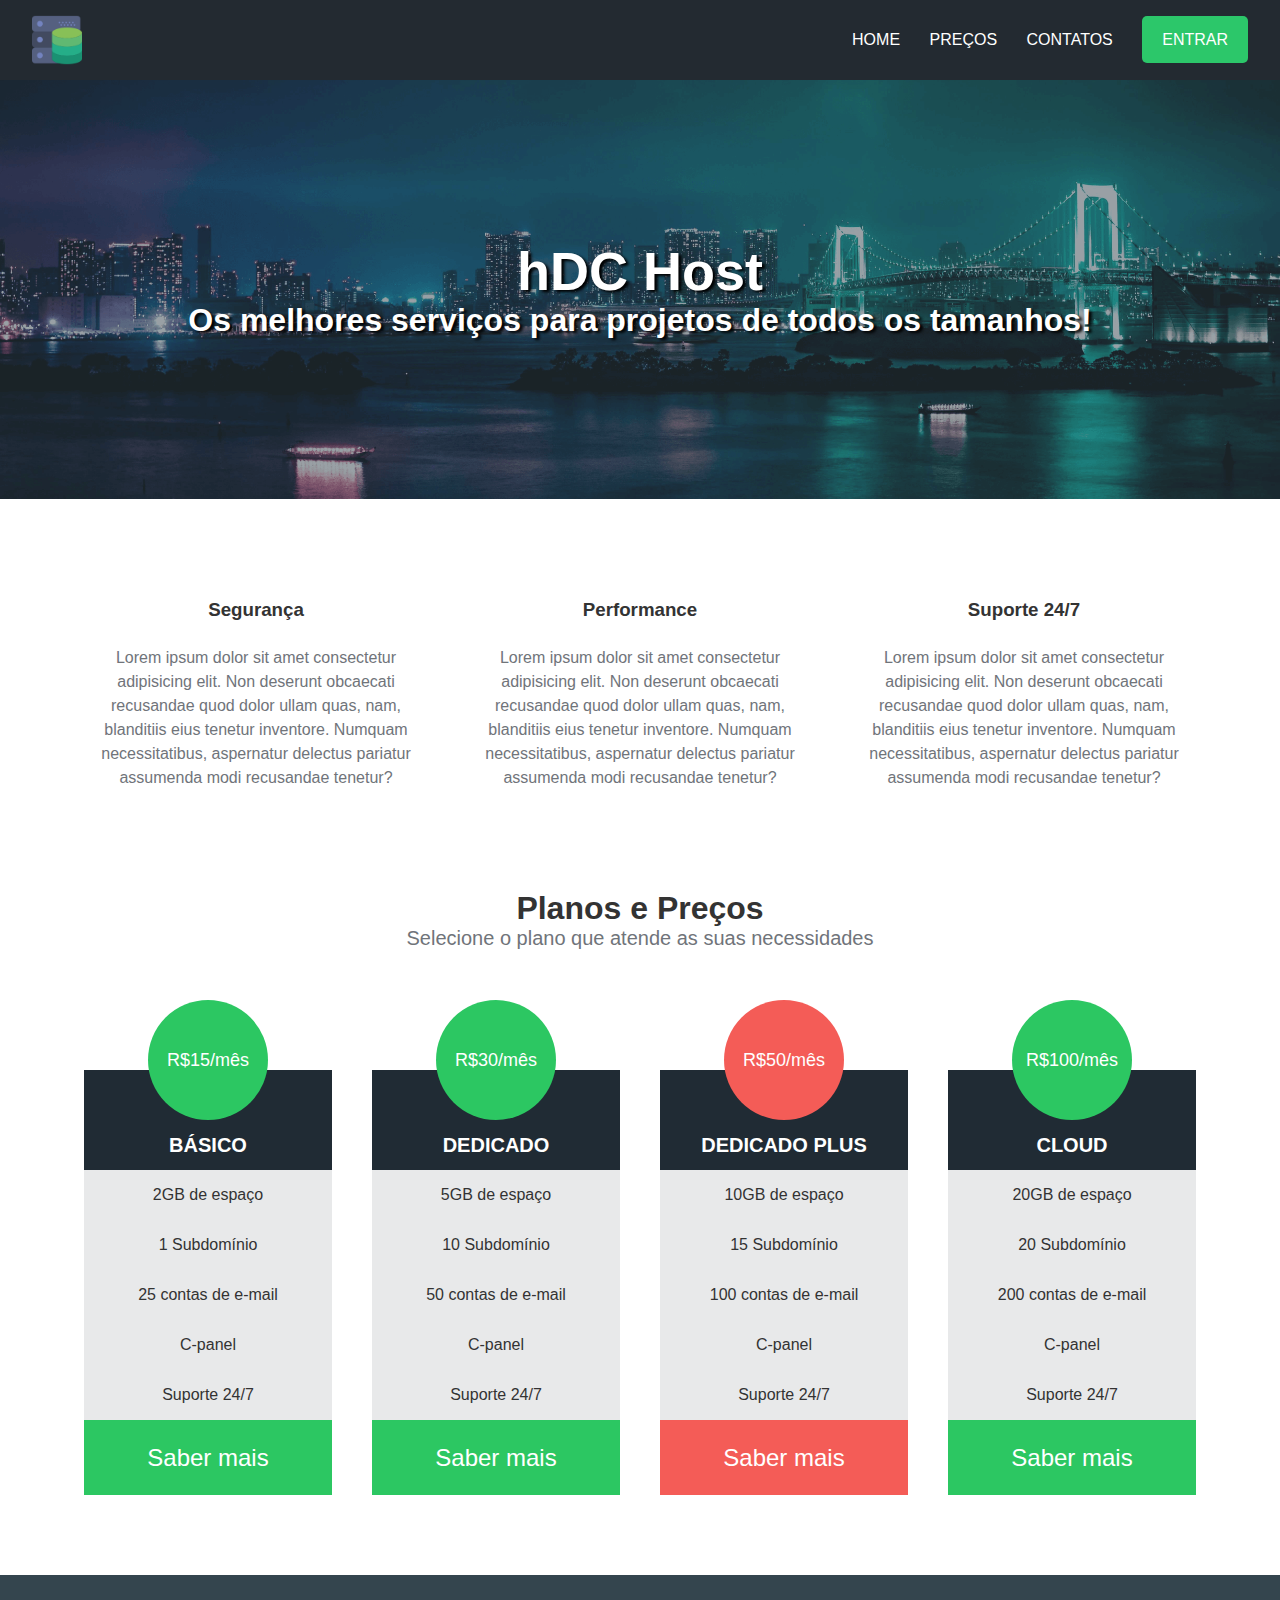
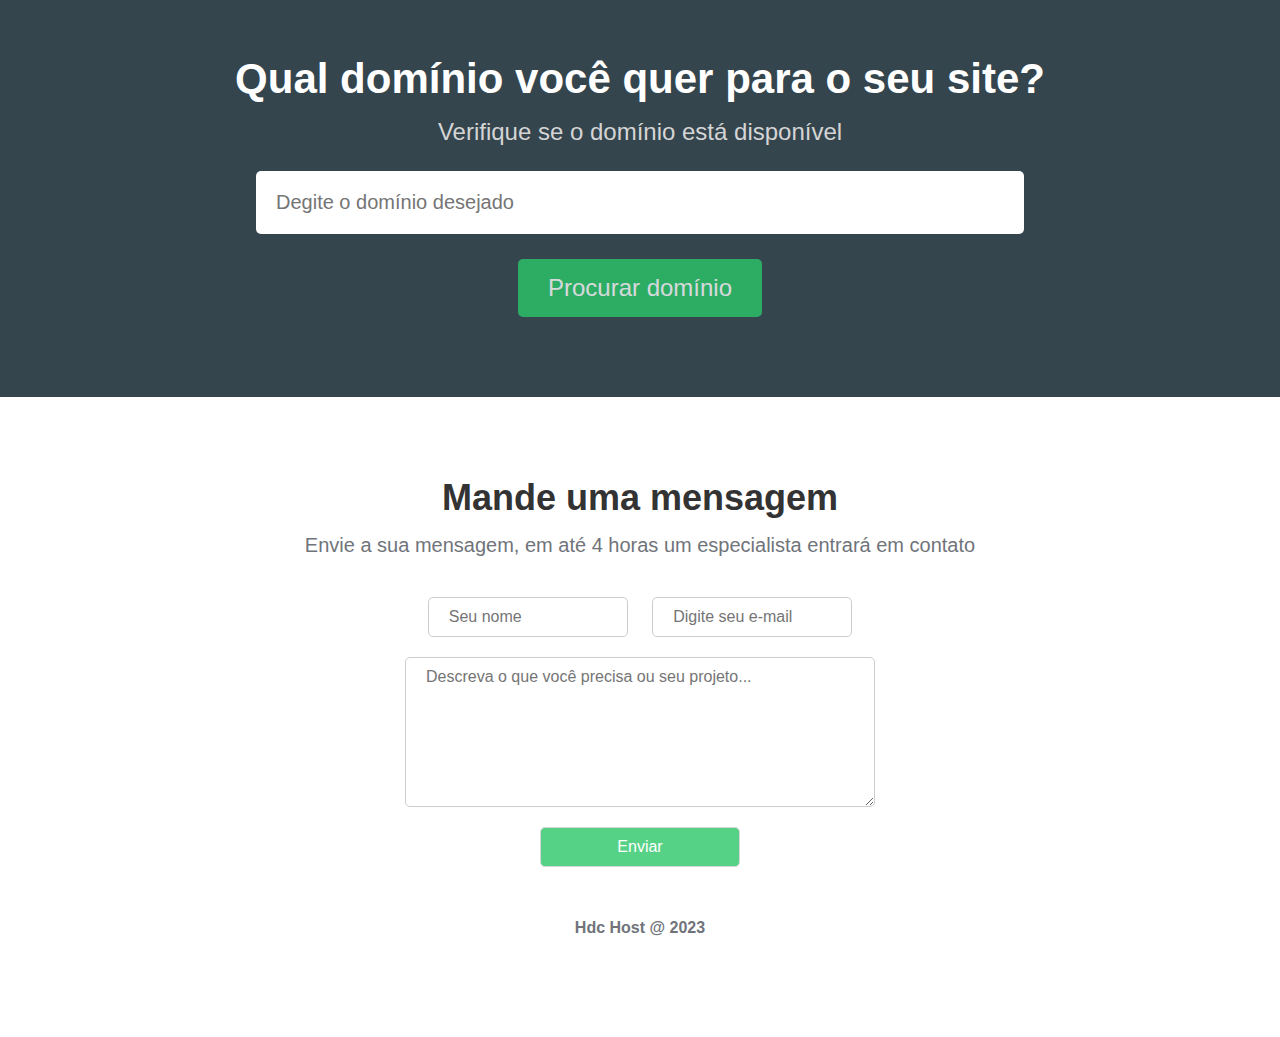
<file: index.html>
<!DOCTYPE html>
<html lang="pt-br">
<head>
    <meta charset="UTF-8">
    <meta name="viewport" content="width=device-width, initial-scale=1.0">
    <title>hDC Host</title>
    <!-- Ícones -->
    <link rel="stylesheet" href="https://cdnjs.cloudflare.com/ajax/libs/font-awesome/6.5.1/css/all.min.css" integrity="sha512-DTOQO9RWCH3ppGqcWaEA1BIZOC6xxalwEsw9c2QQeAIftl+Vegovlnee1c9QX4TctnWMn13TZye+giMm8e2LwA==" crossorigin="anonymous" referrerpolicy="no-referrer" />
    <!-- Estilos -->
    <link rel="stylesheet" href="css/style.css">
</head>
<body>
    <div class="container">
        <div class="navbar-container">
            <nav>
                <a href="#">
                    <img src="img/hdchostlogo.png" alt="hdc Host" class="logo">
                </a>
                <ul class="navbar-items">
                    <li>
                        <a href="#">Home</a>
                    </li>
                    <li>
                        <a href="#">Preços</a>
                    </li>
                    <li>
                        <a href="#">Contatos</a>
                    </li>
                    <li>
                        <a href="form.html" class="default-btn">Entrar</a>
                    </li>
                </ul>
            </nav>
        </div>
        <main>
            <div class="main-banner">
                <h1>hDC Host</h1>
                <p>Os melhores serviços para projetos de todos os tamanhos!</p>
            </div>
            <section class="services-container">
                <ul>
                    <li>
                        <i class="fas fa-shield-alt"></i>
                        <h3>Segurança</h3>
                        <p>
                            Lorem ipsum dolor sit amet consectetur adipisicing elit. Non deserunt obcaecati recusandae quod dolor ullam quas, nam, blanditiis eius tenetur inventore. Numquam necessitatibus, aspernatur delectus pariatur assumenda modi recusandae tenetur?
                        </p>
                    </li>
                    <li>
                        <i class="fas fa-rocket"></i>
                        <h3>Performance</h3>
                        <p>
                            Lorem ipsum dolor sit amet consectetur adipisicing elit. Non deserunt obcaecati recusandae quod dolor ullam quas, nam, blanditiis eius tenetur inventore. Numquam necessitatibus, aspernatur delectus pariatur assumenda modi recusandae tenetur?
                        </p>
                    </li>
                    <li>
                        <i class="fas fa-comments"></i>
                        <h3>Suporte 24/7</h3>
                        <p>
                            Lorem ipsum dolor sit amet consectetur adipisicing elit. Non deserunt obcaecati recusandae quod dolor ullam quas, nam, blanditiis eius tenetur inventore. Numquam necessitatibus, aspernatur delectus pariatur assumenda modi recusandae tenetur?
                        </p>
                    </li>
                </ul>
            </section>
            <section class="pricing-container">
                <h2>Planos e Preços</h2>
                <p>Selecione o plano que atende as suas necessidades</p>
                <div class="plans-container">
                    <div class="plan">
                        <ul>
                            <li class="price">R$15/mês</li>
                            <li class="plan-name">Básico</li>
                            <li>2GB de espaço</li>
                            <li>1 Subdomínio</li>
                            <li>25 contas de e-mail</li>
                            <li>C-panel</li>
                            <li>Suporte 24/7</li>
                            <li class="plan-btn">Saber mais</li>
                        </ul>
                    </div>
                    <div class="plan">
                        <ul>
                            <li class="price">R$30/mês</li>
                            <li class="plan-name">Dedicado</li>
                            <li>5GB de espaço</li>
                            <li>10 Subdomínio</li>
                            <li>50 contas de e-mail</li>
                            <li>C-panel</li>
                            <li>Suporte 24/7</li>
                            <li class="plan-btn">Saber mais</li>
                        </ul>
                    </div>
                    <div class="plan">
                        <ul>
                            <li class="price recomend">R$50/mês</li>
                            <li class="plan-name">Dedicado Plus</li>
                            <li>10GB de espaço</li>
                            <li>15 Subdomínio</li>
                            <li>100 contas de e-mail</li>
                            <li>C-panel</li>
                            <li>Suporte 24/7</li>
                            <li class="plan-btn recomend">Saber mais</li>
                        </ul>
                    </div>
                    <div class="plan">
                        <ul>
                            <li class="price">R$100/mês</li>
                            <li class="plan-name">Cloud</li>
                            <li>20GB de espaço</li>
                            <li>20 Subdomínio</li>
                            <li>200 contas de e-mail</li>
                            <li>C-panel</li>
                            <li>Suporte 24/7</li>
                            <li class="plan-btn">Saber mais</li>
                        </ul>
                    </div>
                </div>
            </section>
            <section class="searchdomain-container">
                <h2>Qual domínio você quer para o seu site?</h2>
                <p>Verifique se o domínio está disponível</p>
                <form>
                    <input type="text" name="domain" id="domain" placeholder="Degite o domínio desejado">
                    <input type="submit" value="Procurar domínio">
                </form>
            </section>
            <section class="contact-container">
                <h2>Mande uma mensagem</h2>
                <p>Envie a sua mensagem, em até 4 horas um especialista entrará em contato</p>
                <form>
                    <input type="text" name="name" id="name" placeholder="Seu nome">
                    <input type="email" name="email" id="email" placeholder="Digite seu e-mail">
                    <textarea name="message" id="message" placeholder="Descreva o que você precisa ou seu projeto..."></textarea>
                    <input type="submit" value="Enviar">
                </form>
            </section>
        </main>
        <footer>
           <p>Hdc Host @ 2023</p> 
        </footer>
    </div>
</body>
</html>
</file>
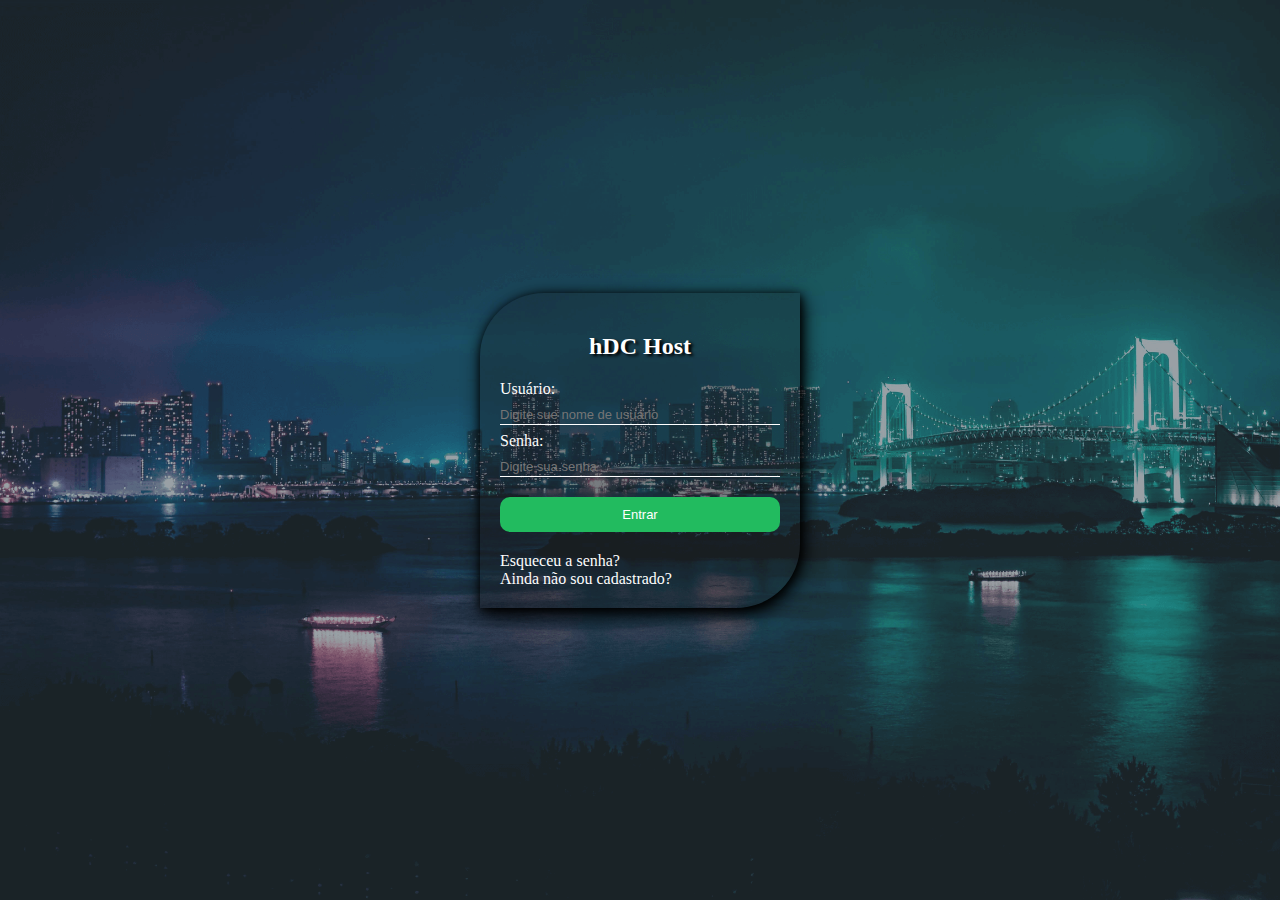
<file: form.html>
<!DOCTYPE html>
<html lang="pt-br">
<head>
    <meta charset="UTF-8">
    <meta name="viewport" content="width=device-width, initial-scale=1.0">
    <title>hDC Host</title>
    <link rel="stylesheet" href="css/form.css">
</head>
<body>
    <div class="form-container">
        <h2>hDC Host</h2>
        <form class="formulario">
            <div class="input-field">
                <label for="user">Usuário:</label>
                <input type="text" name="user" id="user" placeholder="Digite sue nome de usuário" required>
            </div>

            <div class="input-field">
                <label for="senha">Senha:</label>
                <input type="password" name="senha" id="senha" placeholder="Digite sua senha" required>
            </div>

            <div class="center">
                <button>Entrar</button>
            </div> 

        

            <div class="links">
                <a href=""><p>Esqueceu a senha?</p></a>
                <a href="">Ainda não sou cadastrado?</a>
            </div>
        </form>
    </div>
</body>
</html>
</file>
<file: css/style.css>
/* Geral */
* {
    margin: 0;
    padding: 0;
    font-family: Helvetica;
    box-sizing: border-box;
}

h1, h2, h3 {
    color: #333;
}

p {
    color: #70747a;
}

/* Navbar */
.navbar-container {
    width: 100%;
    height: 80px;
    background-color: #232a31;
    padding: 0 2rem;
}

nav {
    position: relative;
}

.logo {
    width: 50px;
    margin-top: 15px;
}

.navbar-items {
    position: absolute;
    right: 0;
    height: 80px;
    line-height: 80px;
    margin: 0;
    display: inline-block;
}

.navbar-items li {
    display: inline-block;
    text-transform: uppercase;
    margin-left: 25px;
}

.navbar-items a {
    color: #fff;
    text-decoration: none;
    transition: 0.5s;
    cursor: pointer;
}

.navbar-items a:hover {
    color: #ccc;
}

.default-btn {
    padding: 15px 20px;
    background-color: #2cc76a;
    border-radius: 5px;
}

.navbar-items .default-btn:hover {
    background-color: #22bb5f;
    color: #fff;
}

/* main banner */
.main-banner {
    background-image: url(../img/mainbanner.png);
    background-size: cover;
    background-position: center;
    padding: 10rem 0;
}

.main-banner h1,
.main-banner p {
    color: #fff;
    text-align: center;
    font-weight: bold;
    text-shadow: #000 3px 2px 3px;
}

.main-banner h1 {
    font-size: 54px;
}

.main-banner p {
    font-size: 32px;
}

/* services */
.services-container {
    padding: 5rem 0;
}

.services-container ul {
    display: flex;
    width: 90%;
    margin: 0 auto;
}

.services-container li {
    flex: 1 1 200px;
    list-style: none;
    text-align: center;
    padding: 20px;
}

.fas {
    font-size: 60px;
    margin-bottom: 15px;
}

.fa-shield-alt {
    color: #2cc76a;
}

.fa-rocket {
    color: #ef3f29;
}

.fa-comments {
    color: #ef8f29;
}

.services-container h3 {
    margin-bottom: 25px;
}

.services-container p {
    line-height: 24px;
}

/* Planos e Preços */
.pricing-container {
    padding-bottom: 5rem;
    text-align: center;
}

.pricing-container h2 {
    font-size: 32px;
}

.pricing-container p {
    font-size: 20px;
}

.plans-container {
    display: flex;
    justify-content: space-between;
    width: 90%;
    margin: 50px auto 0;
}

.plan {
    flex: 1;
    max-width: 275px;
    margin: 0 20px;
}

.plan ul {
    padding: 0;
}

.plan li {
    list-style: none;
    height: 50px;
    line-height: 50px;
    background-color: #e8e9ea;
    color: #333;
}

.plan .price {
    width: 120px;
    height: 120px;
    border-radius: 50%;
    background-color: #2cc762;
    color: #fff;
    text-align: center;
    line-height: 120px;
    margin: 0 auto -50px;
    font-size: 18px;
    position: relative;
}

.plan .plan-name {
    text-transform: uppercase;
    font-size: 20px;
    font-weight: bold;
    color: #fff;
    background-color: #202b34;
    padding: 50px 0;
}

.plan .plan-btn {
    background-color: #2cc762;
    color: #fff;
    font-size: 24px;
    height: 75px;
    line-height: 75px;
    cursor: pointer;
}

.plan .recomend {
    background-color: #f45c57;
}

/* search domain */
.searchdomain-container {
    background-color: #34454e;
    text-align: center;
    padding: 5rem 0;
}

.searchdomain-container h2 {
    color: #fff;
    font-size: 42px;
    margin-bottom: 15px;
}

.searchdomain-container p {
    color: #d5d5d5;
    font-size: 24px;
    margin-bottom: 25px;
}

.searchdomain-container input {
    display: block;
    border: none;
    border-radius: 5px;
    margin: 0 auto;
}

.searchdomain-container input[type="text"] {
    width: 60%;
    padding: 20px;
    font-size: 20px;
    margin-bottom: 25px;
}

.searchdomain-container input[type="submit"] {
    background-color: #2cc76a;
    padding: 15px 30px;
    color: #fff;
    font-size: 24px;
    cursor: pointer;
    opacity: 0.8;
}

.searchdomain-container input[type="submit"]:hover {
    opacity: 1;
}

/* contact form */
.contact-container {
    text-align: center;
    padding: 5rem 0 2rem 0;
}

.contact-container h2 {
    font-size: 36px;
    margin-bottom: 15px;
}

.contact-container p {
    font-size: 20px;
    margin-bottom: 40px;
}

.contact-container input,
.contact-container textarea {
    width: 200px;
    padding: 10px 20px;
    font-size: 16px;
    border-radius: 5px;
    border: 1px solid #ccc;
    margin: 0 10px 20px;
}

.contact-container textarea {
    display: block;
    margin: 0 auto 20px;
    width: 470px;
    height: 150px;
}

.contact-container input[type="submit"] {
    display: block;
    margin: 0 auto;
    background-color: #2cc76a;
    color: #fff;
    cursor: pointer;
    opacity: 0.8;
}

.contact-container input[type="submit"]:hover {
    opacity: 1;
}

/*footer */
footer {
    text-align: center;
    font-weight: bold;
    margin: 20px 0 100px;
}

/* Responsividade */

/* Small laptpos a partir de 1100px */
@media (max-width:1100px) {

    .plan-container {
        width: 95%;
    }

    .plan {
        margin: 0 5px;
    }
}

/* tablet 900px */
@media (max-width: 900px) {
    .main-banner p {
        padding: 0 6rem;
    }

    .searchdomain-container {
        padding: 2rem 4rem;
    }
}

/* Celular 576px */
@media (max-width: 576px) {
    html,
    body {
        overflow-x: hidden;
    }

    .main-banner p {
        padding: 0 1rem;
    }

    .navbar-items li {
        font-size: 12px;
        margin-left: 10px;
    }

    .services-container ul {
        flex-direction: column;
    }

    .plans-container {
        flex-direction: column;
        width: 100%;
        padding: 0 2rem;
    }

    .plan {
        width: 100%;
        max-width: 100%;
        margin-bottom: 15px;
    }

    .searchdomain-container h2{
        font-size: 28px;
    }

    .searchdomain-container input[type="text"] {
        width: 100%;
    }

    .contact-container {
        padding: 3rem 2rem;
    }

    .contact-container input,
    .contact-container textarea {
        width: 100%;
        margin: 10px 0;
    }
}
</file>
<file: css/form.css>
* {
    padding: 0;
    margin: 0;
    box-sizing: border-box;
}

body {
    background-image: url(../img/mainbanner.png);
    background-size: cover;
    display: flex;
    justify-content: center;
    align-items: center;
    height: 100vh;
}

h2 {
    color: #fff;
    text-align: center;
    font-weight: bold;
    text-shadow: #000 3px 2px 3px;
    margin: 20px;
}

.form-container {
    width: 320px;
    background: #13101041;
    border-radius: 20% 0;
    box-shadow: 1px 2px 10px #000, 3px 6px 20px #000;
    padding: 20px 20px;
}

input {
    display: flex;
    flex-direction: column;
    margin: 7px auto;
    font-size: 13px;
    width: 100%;
    height: 20px;
    background: transparent;
    border: none;
    outline: none;
    border-bottom: 1px solid #fff;
    color: #fff;
}

label {
    text-align: center;
    align-items: center;
    color: #FdFdFd;
    font-size: 16px;
}

.center {
    display: flex;
    justify-content: center;
    align-items: center;
    margin: 20px 0;
}

.center button {
    width: 100%;
    padding: 10px;
    font-size: 13px;
    background-color: #22bb5f;
    border: none;
    outline: none;
    border-radius: 10px;
    color: #fff;
    transition: 0.2s;
    cursor: pointer;
}

.center button:hover {
    background-color: #13a74e;
}

.links {
    display: flex;
    justify-content: end;
    flex-direction: column;
}

a {
    text-decoration: none;
    color: #fdfdfd;
    font-size: 16px;
}
</file>
